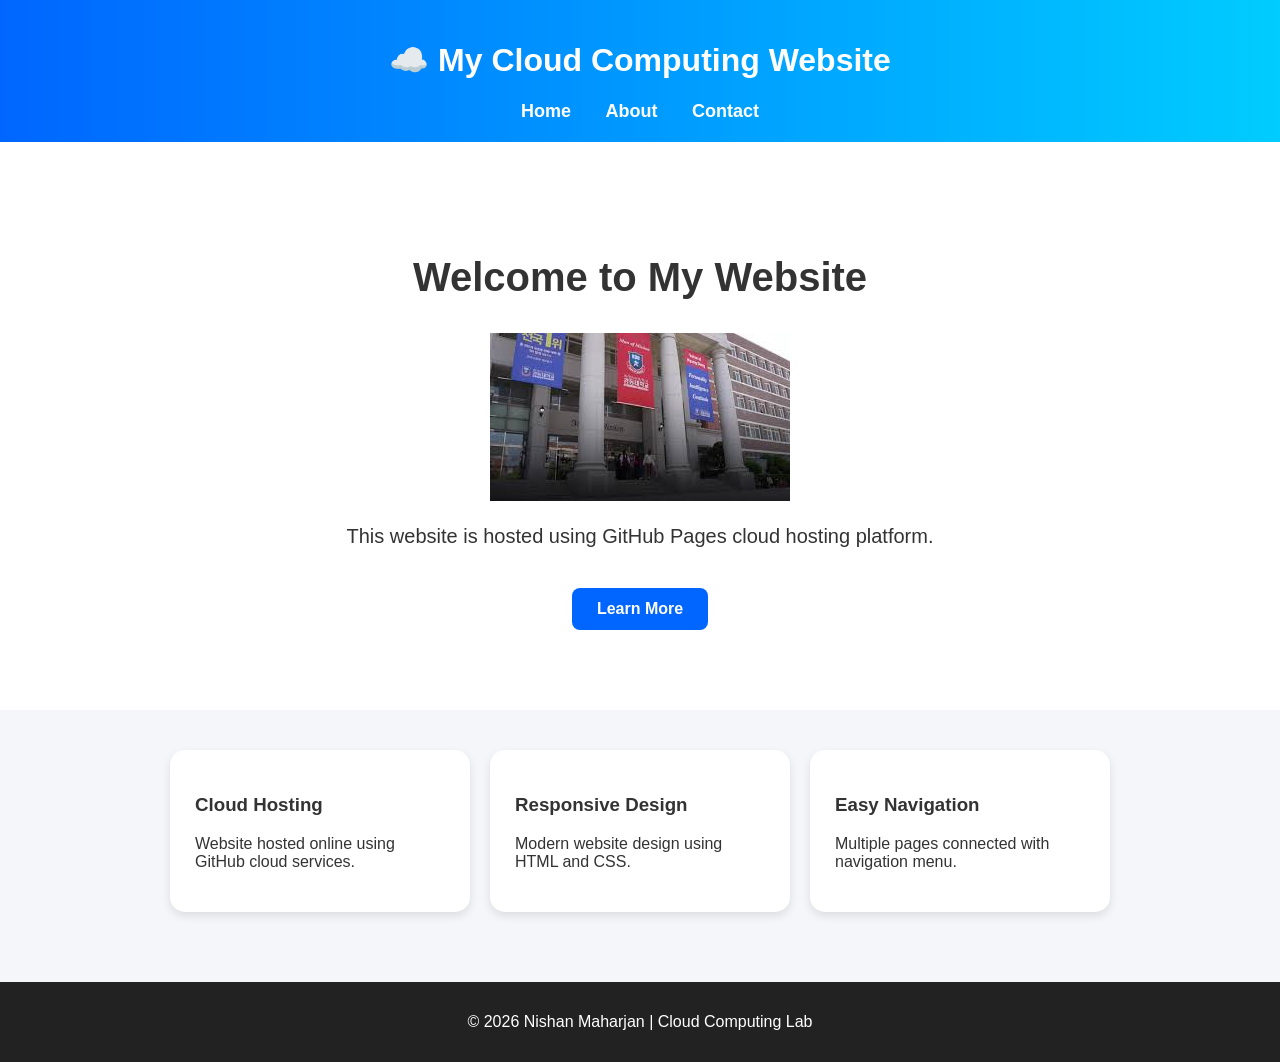
<file: index.html>
<!DOCTYPE html>
<html>
<head>
<title>Nishan Cloud Website</title>

<link rel="stylesheet" href="style.css">

</head>

<body>

<header>
<h1>☁️ My Cloud Computing Website</h1>

<nav>
<a href="index.html">Home</a>
<a href="about.html">About</a>
<a href="contact.html">Contact</a>
</nav>
</header>

<section class="hero">

<h2>Welcome to My Website</h2>

<img src="cloud.png" alt="Cloud Image" width="300">

<p>
This website is hosted using GitHub Pages cloud hosting platform.
</p>

<a class="btn" href="about.html">Learn More</a>

</section>

<section class="cards">

<div class="card">
<h3>Cloud Hosting</h3>
<p>Website hosted online using GitHub cloud services.</p>
</div>

<div class="card">
<h3>Responsive Design</h3>
<p>Modern website design using HTML and CSS.</p>
</div>

<div class="card">
<h3>Easy Navigation</h3>
<p>Multiple pages connected with navigation menu.</p>
</div>

</section>

<footer>
<p>© 2026 Nishan Maharjan | Cloud Computing Lab</p>
</footer>

</body>
</html>
</file>
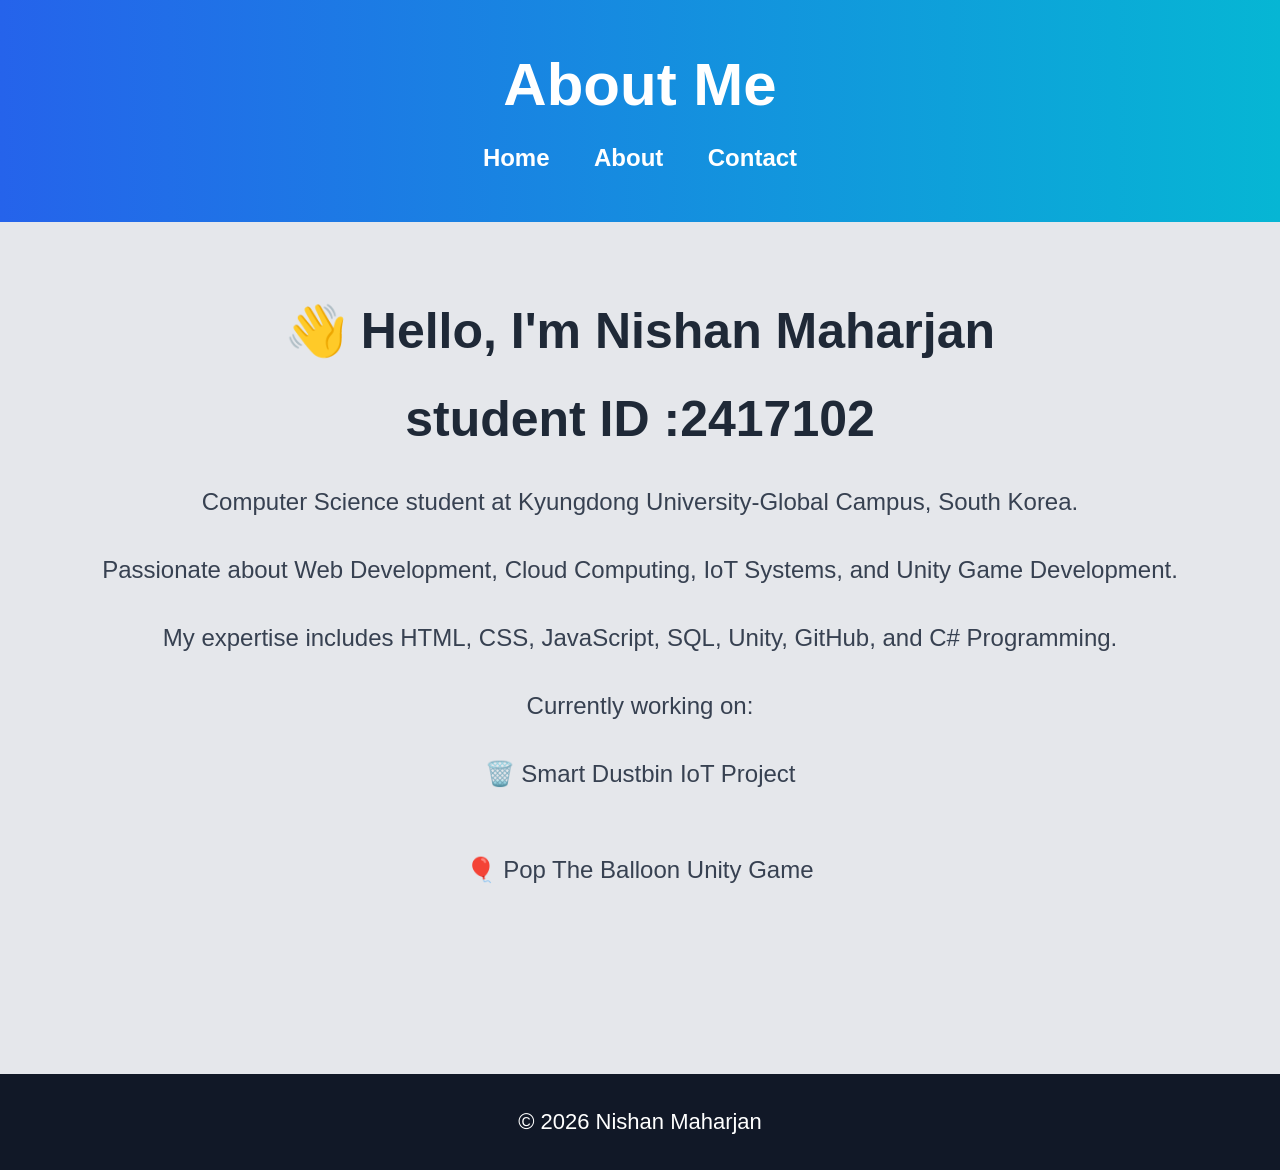
<file: about.html>
<!DOCTYPE html>
<html lang="en">

<head>
  <meta charset="UTF-8">
  <meta name="viewport" content="width=device-width, initial-scale=1.0">

  <title>About Me</title>

  <style>

    *{
      margin:0;
      padding:0;
      box-sizing:border-box;
      font-family:Arial, sans-serif;
    }

    body{
      background:#e5e7eb;
    }

    /* TOP SECTION */

    header{
      background:linear-gradient(to right,#2563eb,#06b6d4);
      color:white;
      text-align:center;
      padding:50px 20px;
    }

    header h1{
      font-size:60px;
      margin-bottom:25px;
    }

    nav a{
      color:white;
      text-decoration:none;
      margin:0 20px;
      font-size:24px;
      font-weight:bold;
    }

    nav a:hover{
      color:yellow;
    }

    /* ABOUT CONTENT */

    .about{
      text-align:center;
      padding:80px 20px;
    }

    .about h2{
      font-size:50px;
      color:#1f2937;
      margin-bottom:30px;
    }

    .about p{
      font-size:24px;
      color:#374151;
      line-height:2;
      margin-bottom:20px;
    }

    /* FOOTER */

    footer{
      background:#111827;
      color:white;
      text-align:center;
      padding:35px;
      font-size:22px;
      margin-top:80px;
    }

  </style>

</head>

<body>

  <!-- HEADER -->

  <header>

    <h1>About Me</h1>

    <nav>
      <a href="index.html">Home</a>
      <a href="about.html">About</a>
      <a href="contact.html">Contact</a>
    </nav>

  </header>

  <!-- ABOUT SECTION -->

  <section class="about">

    <h2>👋 Hello, I'm Nishan Maharjan</h2>
    <h2>student ID :2417102</h2>

    <p>
      Computer Science student at Kyungdong University-Global Campus,
      South Korea.
    </p>

    <p>
      Passionate about Web Development,
      Cloud Computing, IoT Systems,
      and Unity Game Development.
    </p>

    <p>
      My expertise includes HTML, CSS,
      JavaScript, SQL, Unity, GitHub,
      and C# Programming.
    </p>

    <p>
      Currently working on:
    </p>

    <p>
      🗑️ Smart Dustbin IoT Project
      <br><br>
      🎈 Pop The Balloon Unity Game
    </p>

  </section>

  <!-- FOOTER -->

  <footer>
    © 2026 Nishan Maharjan
  </footer>

</body>
</html>
</file>
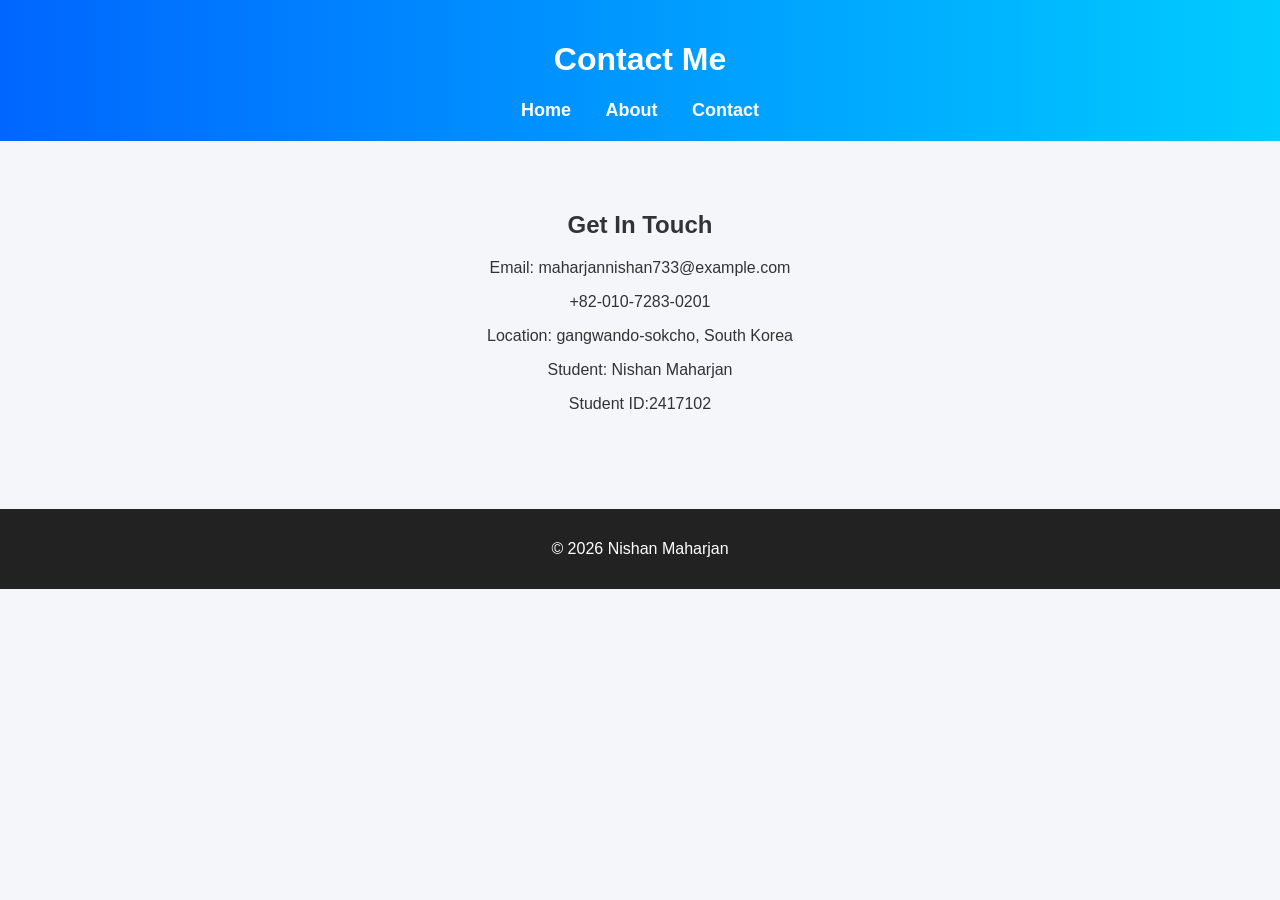
<file: contact.html>
<!DOCTYPE html>
<html>
<head>
<title>Contact</title>

<link rel="stylesheet" href="style.css">

</head>

<body>

<header>
<h1>Contact Me</h1>

<nav>
<a href="index.html">Home</a>
<a href="about.html">About</a>
<a href="contact.html">Contact</a>
</nav>
</header>

<section class="content">

<h2>Get In Touch</h2>

<p>Email: maharjannishan733@example.com</p>
<p>+82-010-7283-0201</p>
<p>Location: gangwando-sokcho, South Korea</p>

<p>Student: Nishan Maharjan</p>
  <p>Student ID:2417102</p>

</section>

<footer>
<p>© 2026 Nishan Maharjan</p>
</footer>

</body>
</html>
</file>
<file: style.css>
body{
margin:0;
font-family: Arial, sans-serif;
background:#f4f6f9;
color:#333;
}

header{
background:linear-gradient(to right,#0066ff,#00ccff);
padding:20px;
text-align:center;
color:white;
}

nav{
margin-top:15px;
}

nav a{
color:white;
text-decoration:none;
margin:15px;
font-size:18px;
font-weight:bold;
transition:0.3s;
}

nav a:hover{
color:yellow;
}

.hero{
padding:80px 20px;
text-align:center;
background:white;
}

.hero h2{
font-size:40px;
}

.hero p{
font-size:20px;
}

.btn{
display:inline-block;
margin-top:20px;
padding:12px 25px;
background:#0066ff;
color:white;
text-decoration:none;
border-radius:8px;
font-weight:bold;
}

.btn:hover{
background:#0044aa;
}

.cards{
display:flex;
justify-content:center;
gap:20px;
padding:40px;
flex-wrap:wrap;
}

.card{
background:white;
padding:25px;
width:250px;
border-radius:15px;
box-shadow:0 4px 10px rgba(0,0,0,0.1);
transition:0.3s;
}

.card:hover{
transform:translateY(-10px);
}

.content{
padding:50px;
text-align:center;
}

ul{
list-style:none;
padding:0;
}

li{
padding:10px;
font-size:18px;
}

footer{
background:#222;
color:white;
text-align:center;
padding:15px;
margin-top:30px;
}
</file>
